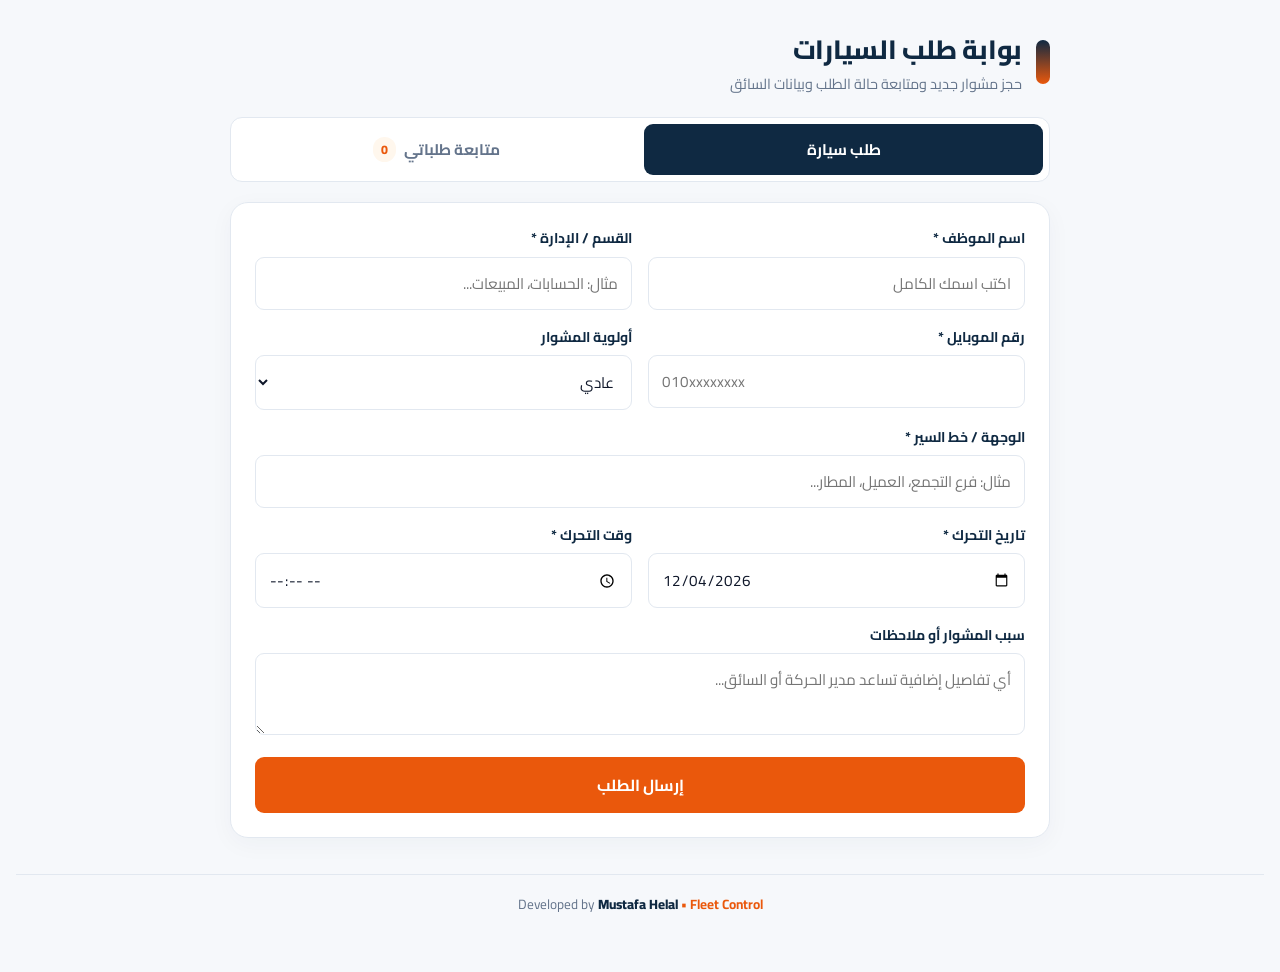
<file: Index.html>
<!DOCTYPE html>
<html lang="ar" dir="rtl">
<head>
  <meta charset="UTF-8" />
  <meta name="viewport" content="width=device-width, initial-scale=1.0" />
  <title>طلب سيارة | بوابة الموظفين</title>
  <link rel="preconnect" href="https://fonts.googleapis.com" />
  <link rel="preconnect" href="https://fonts.gstatic.com" crossorigin />
  <link href="https://fonts.googleapis.com/css2?family=Cairo:wght@400;600;700;800&display=swap" rel="stylesheet" />
  <link rel="stylesheet" href="style.css" />
</head>
<body>
  <div class="app-shell">
    <header class="top-bar">
      <div class="brand">
        <span class="brand-mark" aria-hidden="true"></span>
        <div>
          <h1>بوابة طلب السيارات</h1>
          <p>حجز مشوار جديد ومتابعة حالة الطلب وبيانات السائق</p>
        </div>
      </div>
    </header>

    <nav class="segmented-nav" role="tablist">
      <button type="button" class="nav-pill active" data-tab="request-tab">
        <span>طلب سيارة</span>
      </button>
      <button type="button" class="nav-pill" data-tab="track-tab">
        <span>متابعة طلباتي</span>
        <span id="saved-count" class="count-chip">0</span>
      </button>
    </nav>

    <main class="stage">
      <!-- تبويب طلب سيارة -->
      <section id="request-tab" class="tab-panel active">
        <form id="car-request-form" class="modern-card">
          <div class="form-grid">
            <div class="field">
              <label for="employee_name">اسم الموظف *</label>
              <input type="text" id="employee_name" name="employee_name" required placeholder="اكتب اسمك الكامل" />
            </div>

            <div class="field">
              <label for="department">القسم / الإدارة *</label>
              <input type="text" id="department" name="department" required placeholder="مثال: الحسابات، المبيعات..." />
            </div>

            <div class="field">
              <label for="phone">رقم الموبايل *</label>
              <input type="tel" id="phone" name="phone" required placeholder="010xxxxxxxx" />
            </div>

            <div class="field">
              <label for="priority">أولوية المشوار</label>
              <select id="priority" name="priority">
                <option value="Normal" selected>عادي</option>
                <option value="Urgent">مستعجل</option>
              </select>
            </div>

            <div class="field span-2">
              <label for="destination">الوجهة / خط السير *</label>
              <input type="text" id="destination" name="destination" required placeholder="مثال: فرع التجمع، العميل، المطار..." />
            </div>

            <div class="field">
              <label for="trip_date">تاريخ التحرك *</label>
              <input type="date" id="trip_date" name="trip_date" required />
            </div>

            <div class="field">
              <label for="trip_time">وقت التحرك *</label>
              <input type="time" id="trip_time" name="trip_time" required />
            </div>

            <div class="field span-2">
              <label for="purpose">سبب المشوار أو ملاحظات</label>
              <textarea id="purpose" name="purpose" rows="2" placeholder="أي تفاصيل إضافية تساعد مدير الحركة أو السائق..."></textarea>
            </div>
          </div>

          <button type="submit" id="submit-btn" class="btn-accent">إرسال الطلب</button>
        </form>

        <div id="submit-result" class="notice-banner hidden" aria-live="polite"></div>
      </section>

      <!-- تبويب متابعة طلباتي -->
      <section id="track-tab" class="tab-panel">
        <div class="modern-card search-box">
          <label for="search-id">البحث برقم الطلب</label>
          <div class="search-controls">
            <input type="text" id="search-id" placeholder="مثال: REQ-1001" />
            <button type="button" id="search-btn" class="btn-navy">بحث</button>
            <button type="button" id="refresh-my-btn" class="btn-ghost">تحديث</button>
          </div>
        </div>

        <div id="requests-list" class="cards-stack">
          <p class="placeholder-text">جاري تحميل طلباتك...</p>
        </div>
      </section>
    </main>
  </div>
<footer class="site-footer">
      <span>Developed by <strong>Mustafa Helal</strong></span>
      <span class="sig-accent"> • Fleet Control</span>
    </footer>
  <script src="employee.js"></script>
</body>
</html>
</file>
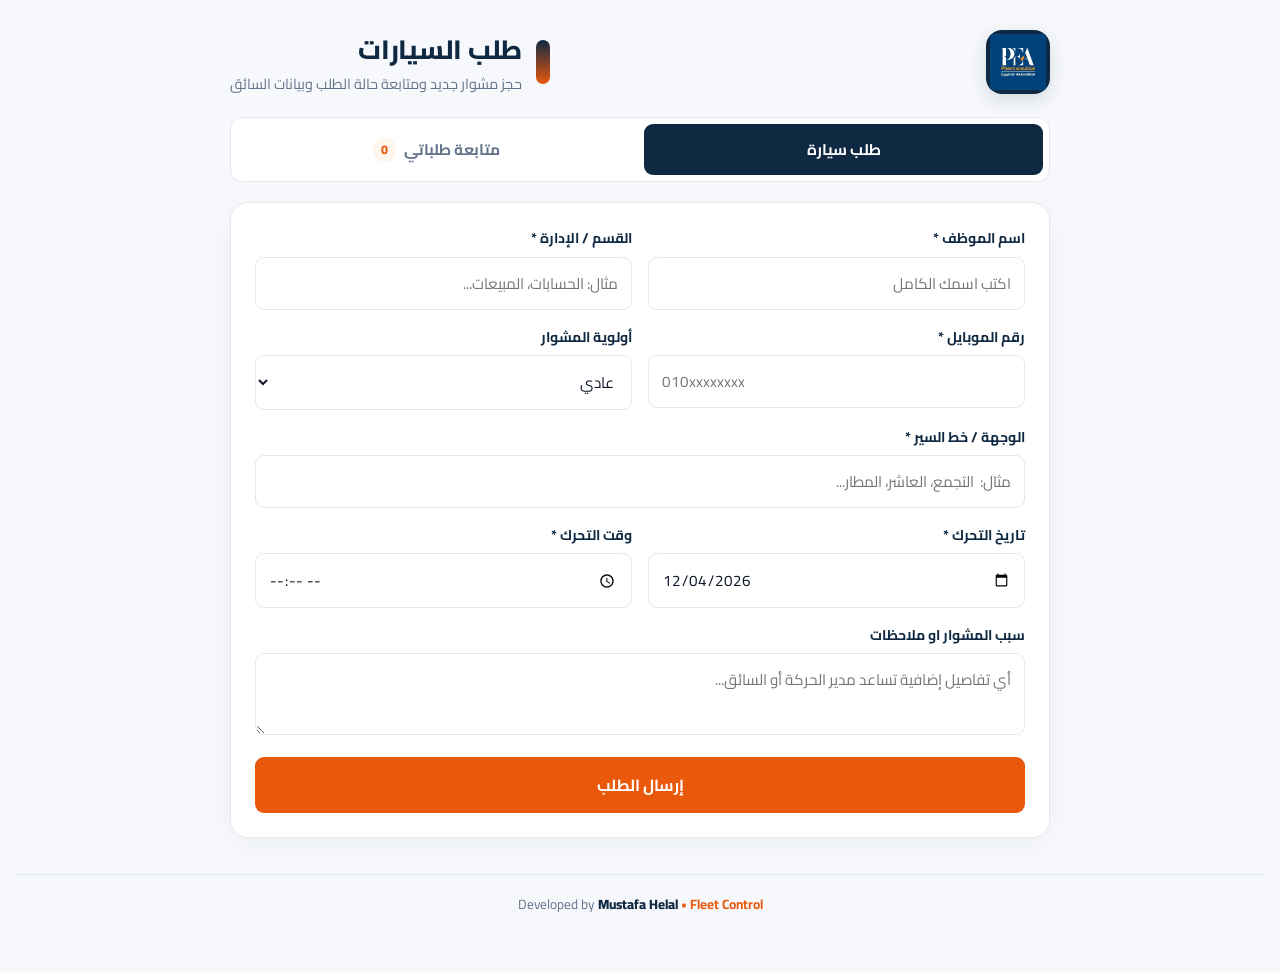
<file: index.html>
<!DOCTYPE html>
<html lang="ar" dir="rtl">
<head>
  <meta charset="UTF-8" />
  <meta name="viewport" content="width=device-width, initial-scale=1.0" />
  <title> بوابة الموظفين</title>
  <link rel="preconnect" href="https://fonts.googleapis.com" />
  <link rel="preconnect" href="https://fonts.gstatic.com" crossorigin />
  <link href="https://fonts.googleapis.com/css2?family=Cairo:wght@400;600;700;800&display=swap" rel="stylesheet" />
  <link rel="stylesheet" href="style.css" />
</head>
<body>
  <div class="app-shell">
    <header class="top-bar">

        <div class="brand-logo-box" aria-hidden="true">
  <img src="Logo.png" alt="Logo" />
</div>
      <div class="brand">
        <span class="brand-mark" aria-hidden="true"></span>
        <div>
          <h1>طلب السيارات</h1>
          <p>حجز مشوار جديد ومتابعة حالة الطلب وبيانات السائق</p>
        </div>
      </div>
    </header>

    <nav class="segmented-nav" role="tablist">
      <button type="button" class="nav-pill active" data-tab="request-tab">
        <span>طلب سيارة</span>
      </button>
      <button type="button" class="nav-pill" data-tab="track-tab">
        <span>متابعة طلباتي</span>
        <span id="saved-count" class="count-chip">0</span>
      </button>
    </nav>

    <main class="stage">
      <!-- تبويب طلب سيارة -->
      <section id="request-tab" class="tab-panel active">
        <form id="car-request-form" class="modern-card">
          <div class="form-grid">
            <div class="field">
              <label for="employee_name">اسم الموظف *</label>
              <input type="text" id="employee_name" name="employee_name" required placeholder="اكتب اسمك الكامل" />
            </div>

            <div class="field">
              <label for="department">القسم / الإدارة *</label>
              <input type="text" id="department" name="department" required placeholder="مثال: الحسابات، المبيعات..." />
            </div>

            <div class="field">
              <label for="phone">رقم الموبايل *</label>
              <input type="tel" id="phone" name="phone" required placeholder="010xxxxxxxx" />
            </div>

            <div class="field">
              <label for="priority">أولوية المشوار</label>
              <select id="priority" name="priority">
                <option value="Normal" selected>عادي</option>
                <option value="Urgent">مستعجل</option>
              </select>
            </div>

            <div class="field span-2">
              <label for="destination">الوجهة / خط السير *</label>
              <input type="text" id="destination" name="destination" required placeholder="مثال:  التجمع، العاشر، المطار..." />
            </div>

            <div class="field">
              <label for="trip_date">تاريخ التحرك *</label>
              <input type="date" id="trip_date" name="trip_date" required />
            </div>

            <div class="field">
              <label for="trip_time">وقت التحرك *</label>
              <input type="time" id="trip_time" name="trip_time" required />
            </div>

            <div class="field span-2">
              <label for="purpose">سبب المشوار او ملاحظات</label>
              <textarea id="purpose" name="purpose" rows="2" placeholder="أي تفاصيل إضافية تساعد مدير الحركة أو السائق..."></textarea>
            </div>
          </div>

          <button type="submit" id="submit-btn" class="btn-accent">إرسال الطلب</button>
        </form>

        <div id="submit-result" class="notice-banner hidden" aria-live="polite"></div>
      </section>

      <!-- تبويب متابعة طلباتي -->
      <section id="track-tab" class="tab-panel">
        <div class="modern-card search-box">
          <label for="search-id">البحث برقم الطلب</label>
          <div class="search-controls">
            <input type="text" id="search-id" placeholder="مثال: REQ-1001" />
            <button type="button" id="search-btn" class="btn-navy">بحث</button>
            <button type="button" id="refresh-my-btn" class="btn-ghost">تحديث</button>
          </div>
        </div>

        <div id="requests-list" class="cards-stack">
          <p class="placeholder-text">جاري تحميل طلباتك...</p>
        </div>
      </section>
    </main>
  </div>
<footer class="site-footer">
      <span>Developed by <strong>Mustafa Helal</strong></span>
      <span class="sig-accent"> • Fleet Control</span>
    </footer>
  <script src="employee.js"></script>
</body>
</html>
</file>
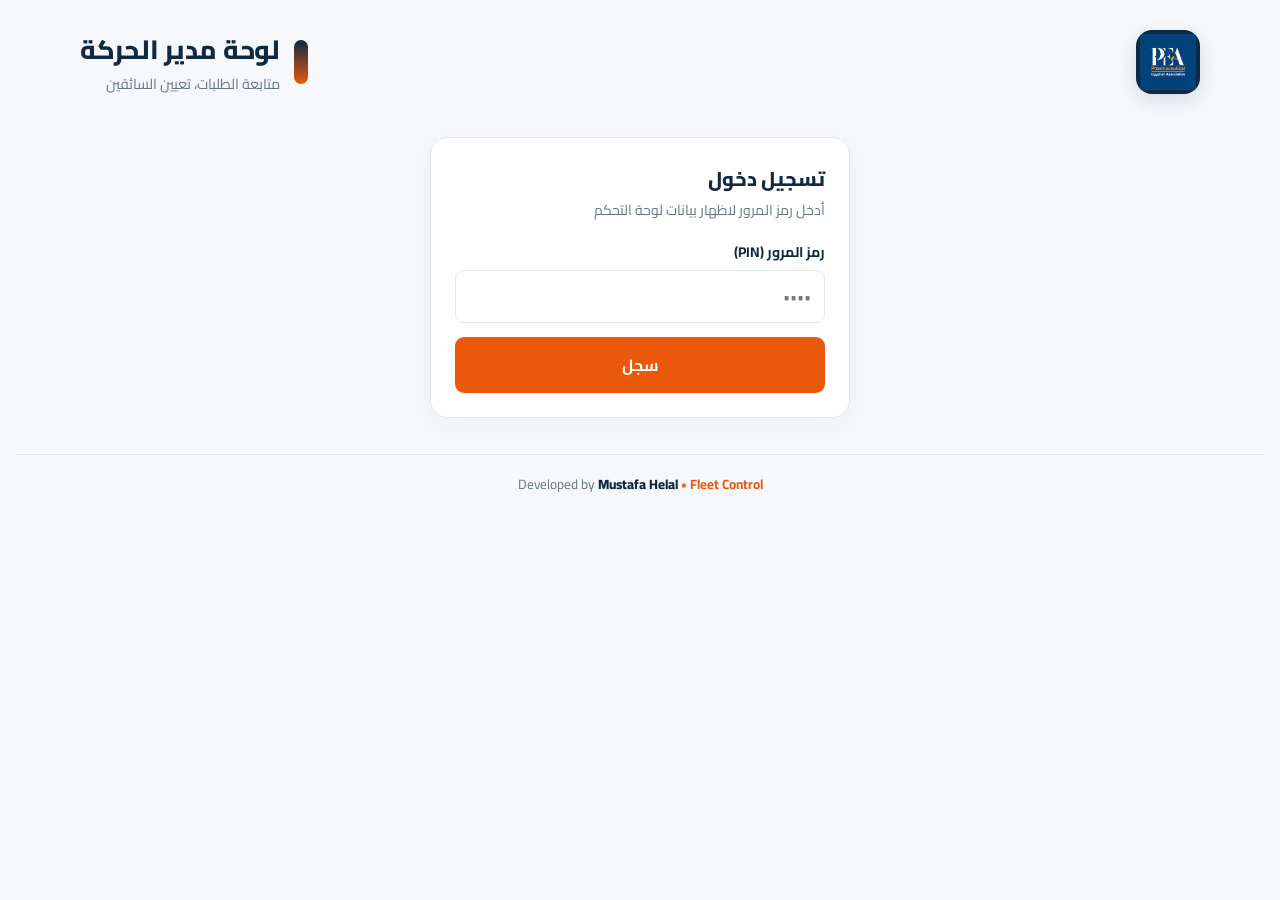
<file: admin.html>
<!DOCTYPE html>
<html lang="ar" dir="rtl">
<head>
  <meta charset="UTF-8" />
  <meta name="viewport" content="width=device-width, initial-scale=1.0" />
  <title>إدارة طلبات السيارات</title>
  <link rel="preconnect" href="https://fonts.googleapis.com" />
  <link rel="preconnect" href="https://fonts.gstatic.com" crossorigin />
  <link href="https://fonts.googleapis.com/css2?family=Cairo:wght@400;600;700;800&display=swap" rel="stylesheet" />
  <link rel="stylesheet" href="style.css" />
  <link rel="stylesheet" href="admin.css" />
</head>
<body>
  <div class="app-shell admin-shell">


    <header class="top-bar admin-header">

      <div class="brand-logo-box" aria-hidden="true">
  <img src="Logo.png" alt="Logo" />
</div>
      <div class="brand">
        <span class="brand-mark" aria-hidden="true"></span>
        <div>
          <h1>لوحة مدير الحركة</h1>
          <p>متابعة الطلبات، تعيين السائقين</p>
        </div>
      </div>

      <div id="admin-toolbar" class="toolbar hidden">
        <button type="button" id="sound-toggle-btn" class="btn-ghost btn-sm" title="تفعيل أو كتم صوت التنبيه">
          الصوت: مفعل
        </button>
        <button type="button" id="manual-refresh-btn" class="btn-ghost btn-sm">تحديث الآن</button>
        <button type="button" id="export-csv-btn" class="btn-navy btn-sm">تصدير CSV</button>
        <button type="button" id="logout-btn" class="btn-ghost btn-sm">خروج</button>
      </div>
    </header>

    <!-- شاشة تسجيل الدخول -->
    <section id="login-view" class="login-wrap">
      <form id="login-form" class="modern-card login-card">
        <h2>تسجيل دخول</h2>
        <p class="login-sub">أدخل رمز المرور لاظهار بيانات لوحة التحكم</p>
        <div class="field">
          <label for="admin-pin">رمز المرور (PIN)</label>
          <input type="password" id="admin-pin" required placeholder="••••" autocomplete="current-password" />
        </div>
        <button type="submit" id="login-btn" class="btn-accent" style="margin-top: 14px;">سجل </button>
        <div id="login-error" class="notice-banner error hidden"></div>
      </form>
    </section>

    <!-- لوحة التحكم الرئيسية -->
    <main id="dashboard-view" class="hidden">
      <div class="sync-strip">
        <span id="sync-status">التحديث التلقائي نشط (كل 45 ثانية)</span>
        <span id="last-sync-time"></span>
      </div>

      <!-- كروت الملخص -->
      <section class="stats-grid" id="stats-grid">
        <div class="stat-card">
          <span class="stat-label">قيد المراجعة</span>
          <strong class="stat-val stat-wait" id="stat-pending">0</strong>
        </div>
        <div class="stat-card">
          <span class="stat-label">تمت الموافقة</span>
          <strong class="stat-val stat-ok" id="stat-approved">0</strong>
        </div>
        <div class="stat-card">
          <span class="stat-label">مرفوض</span>
          <strong class="stat-val stat-no" id="stat-rejected">0</strong>
        </div>
        <div class="stat-card">
          <span class="stat-label">أكثر سائق</span>
          <strong class="stat-val stat-navy" id="stat-top-driver">—</strong>
          <small class="stat-sub" id="stat-top-driver-count"></small>
        </div>
        <div class="stat-card">
          <span class="stat-label">أكثر قسم طلباً</span>
          <strong class="stat-val stat-orange" id="stat-top-dept">—</strong>
          <small class="stat-sub" id="stat-top-dept-count"></small>
        </div>
      </section>

      <!-- فلاتر وبحث -->
      <section class="modern-card filter-bar">
        <div class="filter-tabs" role="tablist">
          <button type="button" class="filter-pill active" data-filter="Pending">قيد المراجعة</button>
          <button type="button" class="filter-pill" data-filter="Approved">تمت الموافقة</button>
          <button type="button" class="filter-pill" data-filter="Rejected">مرفوض</button>
          <button type="button" class="filter-pill" data-filter="ALL">الكل</button>
        </div>
        <div class="filter-search">
          <input type="text" id="admin-search" placeholder="ابحث باسم الموظف، الوجهة، أو رقم الطلب..." />
        </div>
      </section>

      <!-- قائمة الطلبات -->
      <section id="admin-requests-list" class="cards-stack">
        <p class="placeholder-text">جاري تحميل الطلبات...</p>
      </section>
    </main>
  </div>

  <!-- نافذة اعتماد أو رفض الطلب -->
  <div id="decision-modal" class="modal-backdrop hidden" role="dialog" aria-modal="true" aria-labelledby="modal-title">
    <div class="modal-card">
      <div class="modal-head">
        <h3 id="modal-title">اعتماد الطلب</h3>
        <button type="button" id="modal-close-btn" class="icon-close" aria-label="إغلاق">×</button>
      </div>

      <p id="modal-summary" class="modal-summary"></p>

      <form id="decision-form">
        <div id="approve-fields">
          <div class="field" style="margin-bottom: 12px;">
            <label for="driver-select">اختر السائق *</label>
            <select id="driver-select"></select>
          </div>
          <div class="field" style="margin-bottom: 14px;">
            <label for="approve-note">ملاحظات إضافية (اختياري)</label>
            <input type="text" id="approve-note" placeholder="مثال: الانتظار أمام البوابة الرئيسية" />
          </div>
        </div>

        <div id="reject-fields" class="hidden">
          <div class="field" style="margin-bottom: 14px;">
            <label for="reject-note">سبب الرفض *</label>
            <textarea id="reject-note" rows="2" placeholder="اكتب سبب رفض الطلب ليظهر للموظف..."></textarea>
          </div>
        </div>

        <div class="modal-actions">
          <button type="submit" id="modal-submit-btn" class="btn-accent">تأكيد القرار</button>
          <button type="button" id="modal-cancel-btn" class="btn-ghost">إلغاء</button>
        </div>
      </form>
    </div>
  </div>
<footer class="site-footer">
      <span>Developed by <strong>Mustafa Helal</strong></span>
      <span class="sig-accent"> • Fleet Control</span>
    </footer>
  <script src="admin.js"></script>
</body>
</html>
</file>
<file: style.css>
:root {
  --navy: #0f2942;
  --navy-soft: #1b3f63;
  --orange: #ea580c;
  --orange-hover: #c2410c;
  --orange-tint: #fff7ed;
  --orange-border: #fed7aa;

  --bg: #f6f8fb;
  --surface: #ffffff;
  --surface-subtle: #f1f5f9;
  --text: #0f172a;
  --muted: #64748b;
  --border: #e2e8f0;

  --ok-bg: #f0fdf4;
  --ok-text: #15803d;
  --ok-border: #bbf7d0;

  --wait-bg: #fffbeb;
  --wait-text: #b45309;
  --wait-border: #fde68a;

  --no-bg: #fef2f2;
  --no-text: #b91c1c;
  --no-border: #fecaca;

  --radius-lg: 18px;
  --radius-md: 12px;
  --radius-sm: 9px;
  --ease: cubic-bezier(0.22, 1, 0.36, 1);
}

*,
*::before,
*::after {
  box-sizing: border-box;
  margin: 0;
  padding: 0;
}
/* منع تحديد ونسخ النصوص */
body {
  -webkit-user-select: none; /* Safari / iOS */
  -moz-user-select: none;    /* Firefox */
  -ms-user-select: none;     /* Old Edge */
  user-select: none;         /* Standard */
}

/* السماح بالكتابة والتحديد داخل الفورم والبحث */
input,
textarea,
select {
  -webkit-user-select: text;
  -moz-user-select: text;
  -ms-user-select: text;
  user-select: text;
}
body {
  font-family: "Cairo", system-ui, -apple-system, sans-serif;
  background: var(--bg);
  color: var(--text);
  line-height: 1.65;
  min-height: 100vh;
  padding: 28px 16px 56px;
  -webkit-font-smoothing: antialiased;
}

.app-shell {
  width: 100%;
  max-width: 760px;
  margin: 0 auto;
}

.top-bar {
  display: flex;
  align-items: center;
  justify-content: space-between;
  margin-bottom: 22px;
}

.brand {
  display: flex;
  align-items: center;
  gap: 14px;
}

.brand-mark {
  width: 14px;
  height: 44px;
  border-radius: 999px;
  background: linear-gradient(180deg, var(--navy) 0%, var(--orange) 100%);
  flex-shrink: 0;
}

.top-bar h1 {
  font-size: clamp(1.3rem, 2.5vw, 1.65rem);
  font-weight: 800;
  color: var(--navy);
  letter-spacing: -0.01em;
}

.top-bar p {
  font-size: 0.9rem;
  color: var(--muted);
}

.segmented-nav {
  display: grid;
  grid-template-columns: repeat(2, 1fr);
  gap: 8px;
  background: var(--surface);
  padding: 6px;
  border-radius: var(--radius-md);
  border: 1px solid var(--border);
  margin-bottom: 20px;
}

.nav-pill {
  border: none;
  background: transparent;
  color: var(--muted);
  font-family: inherit;
  font-size: 0.96rem;
  font-weight: 700;
  padding: 11px 14px;
  border-radius: var(--radius-sm);
  cursor: pointer;
  display: inline-flex;
  align-items: center;
  justify-content: center;
  gap: 8px;
  transition: background-color 0.25s var(--ease), color 0.25s var(--ease);
}

.nav-pill:hover:not(.active) {
  background: var(--surface-subtle);
  color: var(--navy);
}

.nav-pill.active {
  background: var(--navy);
  color: #ffffff;
}

.count-chip {
  background: rgba(255, 255, 255, 0.18);
  color: #ffffff;
  font-size: 0.78rem;
  font-weight: 800;
  padding: 1px 8px;
  border-radius: 999px;
  transition: background-color 0.25s var(--ease), color 0.25s var(--ease);
}

.nav-pill:not(.active) .count-chip {
  background: var(--orange-tint);
  color: var(--orange);
}

.tab-panel {
  display: none;
}

.tab-panel.active {
  display: block;
  animation: smoothFade 0.32s var(--ease) both;
}

@keyframes smoothFade {
  from {
    opacity: 0;
    transform: translateY(6px);
  }
  to {
    opacity: 1;
    transform: translateY(0);
  }
}

.modern-card {
  background: var(--surface);
  border: 1px solid var(--border);
  border-radius: var(--radius-lg);
  padding: 24px;
  box-shadow: 0 6px 24px rgba(15, 41, 66, 0.04);
  transition: border-color 0.25s var(--ease), box-shadow 0.25s var(--ease);
}

.form-grid {
  display: grid;
  grid-template-columns: repeat(2, minmax(0, 1fr));
  gap: 16px;
  margin-bottom: 22px;
}

.field {
  display: flex;
  flex-direction: column;
  gap: 6px;
}

.field.span-2 {
  grid-column: 1 / -1;
}

label {
  font-size: 0.88rem;
  font-weight: 700;
  color: var(--navy);
}

input,
select,
textarea {
  width: 100%;
  font-family: inherit;
  font-size: 0.95rem;
  color: var(--text);
  background: var(--surface);
  border: 1.5px solid var(--border);
  border-radius: var(--radius-sm);
  padding: 11px 13px;
  transition: border-color 0.2s var(--ease), box-shadow 0.2s var(--ease);
}

input:hover,
select:hover,
textarea:hover {
  border-color: #cbd5e1;
}

input:focus,
select:focus,
textarea:focus {
  outline: none;
  border-color: var(--navy);
  box-shadow: 0 0 0 3px rgba(15, 41, 66, 0.08);
}

button {
  font-family: inherit;
  cursor: pointer;
  transition: background-color 0.22s var(--ease), border-color 0.22s var(--ease), color 0.22s var(--ease), opacity 0.22s var(--ease);
}

.btn-accent {
  width: 100%;
  padding: 13px 18px;
  border: none;
  border-radius: var(--radius-sm);
  background: var(--orange);
  color: #ffffff;
  font-size: 1rem;
  font-weight: 700;
}

.btn-accent:hover:not(:disabled) {
  background: var(--orange-hover);
}

.btn-accent:active:not(:disabled) {
  background: #9a3412;
}

.btn-accent:disabled {
  opacity: 0.65;
  cursor: not-allowed;
}

.btn-navy {
  padding: 11px 18px;
  border: none;
  border-radius: var(--radius-sm);
  background: var(--navy);
  color: #ffffff;
  font-size: 0.92rem;
  font-weight: 700;
  white-space: nowrap;
}

.btn-navy:hover {
  background: var(--navy-soft);
}

.btn-ghost {
  padding: 11px 16px;
  border: 1.5px solid var(--border);
  border-radius: var(--radius-sm);
  background: var(--surface);
  color: var(--navy);
  font-size: 0.92rem;
  font-weight: 700;
  white-space: nowrap;
}

.btn-ghost:hover {
  background: var(--surface-subtle);
  border-color: #cbd5e1;
}

.btn-copy {
  margin-inline-start: 8px;
  padding: 4px 10px;
  border-radius: 7px;
  border: 1px solid var(--orange-border);
  background: #ffffff;
  color: var(--navy);
  font-size: 0.8rem;
  font-weight: 700;
}

.btn-copy:hover {
  background: var(--orange-tint);
}

.notice-banner {
  margin-top: 16px;
  padding: 16px 18px;
  border-radius: var(--radius-md);
  border: 1px solid var(--orange-border);
  background: var(--orange-tint);
  color: var(--navy);
  animation: smoothFade 0.28s var(--ease) both;
}

.notice-banner.error {
  border-color: var(--no-border);
  background: var(--no-bg);
  color: var(--no-text);
}

.hidden {
  display: none;
}

.search-box {
  margin-bottom: 16px;
  padding: 18px 20px;
}

.search-controls {
  display: flex;
  gap: 10px;
  margin-top: 8px;
}

.cards-stack {
  display: flex;
  flex-direction: column;
  gap: 14px;
}

.request-item {
  background: var(--surface);
  border: 1px solid var(--border);
  border-inline-start: 4px solid var(--navy);
  border-radius: var(--radius-lg);
  padding: 18px 20px;
  box-shadow: 0 4px 16px rgba(15, 41, 66, 0.03);
  transition: border-color 0.22s var(--ease), box-shadow 0.22s var(--ease);
}

.request-item:hover {
  border-color: #cbd5e1;
  border-inline-start-color: var(--orange);
  box-shadow: 0 8px 24px rgba(15, 41, 66, 0.06);
}

.item-head {
  display: flex;
  align-items: center;
  justify-content: space-between;
  gap: 10px;
  flex-wrap: wrap;
  margin-bottom: 12px;
}

.item-id-group {
  display: flex;
  align-items: center;
  gap: 8px;
}

.req-code {
  font-weight: 800;
  font-size: 1rem;
  color: var(--navy);
}

.urgent-pill {
  background: var(--orange-tint);
  color: var(--orange);
  border: 1px solid var(--orange-border);
  padding: 2px 9px;
  border-radius: 999px;
  font-size: 0.76rem;
  font-weight: 800;
}

.state-pill {
  padding: 4px 12px;
  border-radius: 999px;
  font-size: 0.8rem;
  font-weight: 700;
}

.state-Pending {
  background: var(--wait-bg);
  color: var(--wait-text);
  border: 1px solid var(--wait-border);
}

.state-Approved {
  background: var(--ok-bg);
  color: var(--ok-text);
  border: 1px solid var(--ok-border);
}

.state-Rejected {
  background: var(--no-bg);
  color: var(--no-text);
  border: 1px solid var(--no-border);
}

.item-details {
  display: grid;
  grid-template-columns: repeat(2, minmax(0, 1fr));
  gap: 8px 16px;
  font-size: 0.9rem;
  color: var(--muted);
  margin-bottom: 12px;
}

.item-details strong {
  color: var(--text);
  font-weight: 700;
}

.outcome-box {
  padding: 13px 15px;
  border-radius: var(--radius-sm);
  font-size: 0.9rem;
}

.outcome-approved {
  background: var(--ok-bg);
  border: 1px solid var(--ok-border);
  color: var(--ok-text);
}

.outcome-approved a {
  color: var(--navy);
  font-weight: 800;
  text-decoration: none;
}

.outcome-approved a:hover {
  text-decoration: underline;
}

.outcome-rejected {
  background: var(--no-bg);
  border: 1px solid var(--no-border);
  color: var(--no-text);
}

.placeholder-text {
  text-align: center;
  color: var(--muted);
  padding: 28px 16px;
  background: var(--surface);
  border: 1px dashed var(--border);
  border-radius: var(--radius-lg);
}
/* Signature Footer */
.site-footer {
  margin-top: 36px;
  padding-top: 18px;
  border-top: 1px solid var(--border);
  text-align: center;
  font-size: 0.84rem;
  color: var(--muted);
}

.site-footer strong {
  color: var(--navy);
  font-weight: 800;
}

.site-footer .sig-accent {
  color: var(--orange);
  font-weight: 700;
}

@media (max-width: 640px) {
  body {
    padding: 18px 12px 44px;
  }

  .modern-card {
    padding: 18px;
    border-radius: var(--radius-md);
  }

  .form-grid,
  .item-details {
    grid-template-columns: 1fr;
  }

  .search-controls {
    flex-direction: column;
  }

  .search-controls button {
    width: 100%;
  }
}

@media (min-width: 1024px) {
  .app-shell {
    max-width: 820px;
  }
}

@media (prefers-reduced-motion: reduce) {
  *,
  *::before,
  *::after {
    animation-duration: 0.01ms !important;
    transition-duration: 0.01ms !important;
  }
}

.brand-logo-box {
  width: 64px;
  height: 64px;
  border-radius: 16px;
  background: var(--navy);
  display: flex;
  align-items: center;
  justify-content: center;
  overflow: hidden;
  flex-shrink: 0;
  box-shadow: 0 6px 18px rgba(15, 41, 66, 0.14);
}

.brand-logo-box img {
  width: 100%;
  height: 100%;
  object-fit: contain;
  padding: 4px;
}

@media (max-width: 640px) {
  .brand-logo-box {
    width: 56px;
    height: 56px;
    border-radius: 14px;
  }
}
.hidden {
  display: none !important;
}
</file>
<file: admin.css>
/* منع تحديد ونسخ النصوص */
body {
  -webkit-user-select: none; /* Safari / iOS */
  -moz-user-select: none;    /* Firefox */
  -ms-user-select: none;     /* Old Edge */
  user-select: none;         /* Standard */
}

/* السماح بالكتابة والتحديد داخل الفورم والبحث */
input,
textarea,
select {
  -webkit-user-select: text;
  -moz-user-select: text;
  -ms-user-select: text;
  user-select: text;
}

.admin-shell {
  max-width: 1120px;
}

.admin-header {
  flex-wrap: wrap;
  gap: 14px;
}

.toolbar {
  display: flex;
  align-items: center;
  gap: 8px;
  flex-wrap: wrap;
}

.btn-sm {
  padding: 8px 13px;
  font-size: 0.85rem;
}

.login-wrap {
  display: flex;
  justify-content: center;
  padding-top: 20px;
}

.login-card {
  width: 100%;
  max-width: 420px;
}

.login-card h2 {
  font-size: 1.25rem;
  font-weight: 800;
  color: var(--navy);
  margin-bottom: 4px;
}

.login-sub {
  font-size: 0.88rem;
  color: var(--muted);
  margin-bottom: 18px;
}

.sync-strip {
  display: flex;
  align-items: center;
  justify-content: space-between;
  gap: 10px;
  flex-wrap: wrap;
  font-size: 0.84rem;
  color: var(--muted);
  margin-bottom: 14px;
}

.stats-grid {
  display: grid;
  grid-template-columns: repeat(5, minmax(0, 1fr));
  gap: 12px;
  margin-bottom: 18px;
}

.stat-card {
  background: var(--surface);
  border: 1px solid var(--border);
  border-radius: var(--radius-md);
  padding: 16px;
  display: flex;
  flex-direction: column;
  gap: 4px;
  box-shadow: 0 4px 16px rgba(15, 41, 66, 0.03);
}

.stat-label {
  font-size: 0.8rem;
  font-weight: 700;
  color: var(--muted);
}

.stat-val {
  font-size: 1.35rem;
  font-weight: 800;
  line-height: 1.25;
}

.stat-sub {
  font-size: 0.78rem;
  color: var(--muted);
}

.stat-wait { color: var(--wait-text); }
.stat-ok { color: var(--ok-text); }
.stat-no { color: var(--no-text); }
.stat-navy { color: var(--navy); font-size: 1.05rem; }
.stat-orange { color: var(--orange); font-size: 1.05rem; }

.filter-bar {
  padding: 14px 18px;
  margin-bottom: 16px;
  display: flex;
  align-items: center;
  justify-content: space-between;
  gap: 12px;
  flex-wrap: wrap;
}

.filter-tabs {
  display: flex;
  gap: 6px;
  flex-wrap: wrap;
}

.filter-pill {
  border: 1.5px solid var(--border);
  background: var(--surface);
  color: var(--muted);
  font-size: 0.86rem;
  font-weight: 700;
  padding: 7px 14px;
  border-radius: 999px;
}

.filter-pill:hover:not(.active) {
  border-color: var(--navy);
  color: var(--navy);
}

.filter-pill.active {
  background: var(--navy);
  border-color: var(--navy);
  color: #ffffff;
}

.filter-search {
  flex: 1;
  min-width: 220px;
  max-width: 360px;
}

.admin-card-grid {
  display: grid;
  grid-template-columns: repeat(3, minmax(0, 1fr));
  gap: 8px 16px;
  font-size: 0.89rem;
  color: var(--muted);
  margin-bottom: 14px;
}

.admin-card-grid strong {
  color: var(--text);
}

.card-actions {
  display: flex;
  align-items: center;
  justify-content: space-between;
  gap: 10px;
  flex-wrap: wrap;
  padding-top: 12px;
  border-top: 1px solid var(--border);
}

.action-group {
  display: flex;
  align-items: center;
  gap: 8px;
  flex-wrap: wrap;
}

.btn-approve {
  padding: 8px 16px;
  border: none;
  border-radius: var(--radius-sm);
  background: var(--orange);
  color: #ffffff;
  font-size: 0.88rem;
  font-weight: 700;
}

.btn-approve:hover {
  background: var(--orange-hover);
}

.btn-reject {
  padding: 8px 14px;
  border: 1.5px solid var(--no-border);
  border-radius: var(--radius-sm);
  background: var(--no-bg);
  color: var(--no-text);
  font-size: 0.88rem;
  font-weight: 700;
}

.btn-reject:hover {
  background: #fee2e2;
}

.btn-wa {
  padding: 7px 12px;
  border-radius: var(--radius-sm);
  border: 1px solid #bbf7d0;
  background: #f0fdf4;
  color: #15803d;
  font-size: 0.83rem;
  font-weight: 700;
  text-decoration: none;
  display: inline-flex;
  align-items: center;
  gap: 5px;
  transition: background-color 0.2s var(--ease);
}

.btn-wa:hover {
  background: #dcfce7;
}

/* Modal */
.modal-backdrop {
  position: fixed;
  inset: 0;
  background: rgba(15, 41, 66, 0.38);
  display: flex;
  align-items: center;
  justify-content: center;
  padding: 16px;
  z-index: 50;
  animation: smoothFade 0.2s var(--ease) both;
}

.modal-backdrop.hidden {
  display: none;
}

.modal-card {
  width: 100%;
  max-width: 480px;
  background: var(--surface);
  border: 1px solid var(--border);
  border-radius: var(--radius-lg);
  padding: 22px;
  box-shadow: 0 20px 50px rgba(15, 41, 66, 0.16);
}

.modal-head {
  display: flex;
  align-items: center;
  justify-content: space-between;
  margin-bottom: 8px;
}

.modal-head h3 {
  font-size: 1.15rem;
  font-weight: 800;
  color: var(--navy);
}

.icon-close {
  border: none;
  background: var(--surface-subtle);
  color: var(--navy);
  width: 32px;
  height: 32px;
  border-radius: 8px;
  font-size: 1.2rem;
  line-height: 1;
}

.modal-summary {
  font-size: 0.88rem;
  color: var(--muted);
  margin-bottom: 16px;
}

.modal-actions {
  display: flex;
  gap: 10px;
}

.modal-actions .btn-accent {
  flex: 1;
}

@media (max-width: 960px) {
  .stats-grid {
    grid-template-columns: repeat(3, minmax(0, 1fr));
  }

  .admin-card-grid {
    grid-template-columns: repeat(2, minmax(0, 1fr));
  }
}

@media (max-width: 640px) {
  .stats-grid {
    grid-template-columns: repeat(2, minmax(0, 1fr));
  }

  .admin-card-grid {
    grid-template-columns: 1fr;
  }

  .filter-search {
    max-width: 100%;
    width: 100%;
  }
}
.brand-logo-box {
  width: 64px;
  height: 64px;
  border-radius: 16px;
  background: var(--navy);
  display: flex;
  align-items: center;
  justify-content: center;
  overflow: hidden;
  flex-shrink: 0;
  box-shadow: 0 6px 18px rgba(15, 41, 66, 0.14);
}

.brand-logo-box img {
  width: 100%;
  height: 100%;
  object-fit: contain;
  padding: 4px;
}

@media (max-width: 640px) {
  .brand-logo-box {
    width: 56px;
    height: 56px;
    border-radius: 14px;
  }
}
.hidden {
  display: none !important;
}
</file>
